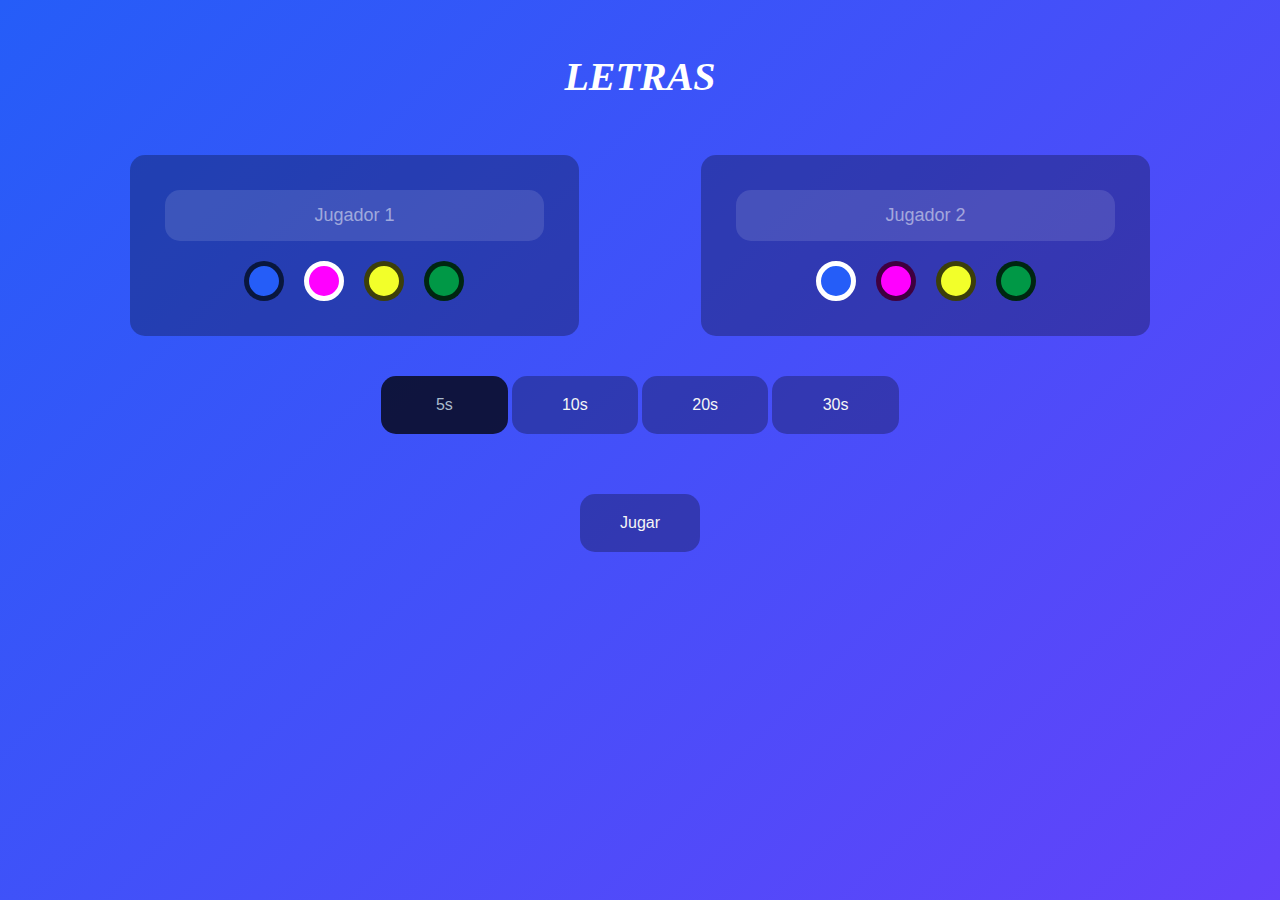
<file: index.html>
<!DOCTYPE html>
<html lang="es">
<head>
    <meta charset="UTF-8">
    <meta name="viewport" content="width=device-width, initial-scale=1.0">
    <title>Letras ✏</title>
    <link rel="icon" href="./lapiz.png" type="image/x-icon">
    
    <link rel="stylesheet" href="css/styles.css">
    <link rel="stylesheet" href="css/index.css">
    <script src="js/scripts.js"></script>
    <script src="js/index.js"></script>
    <!-- <audio src="./sonidos/Caketown 1.mp3" autoplay loop preload="auto"></audio> -->
    
</head>
<body>
    <audio id="botonSonido"></audio>
    <h1>
        <span class="letra">L</span>
        <span class="letra">E</span>
        <span class="letra">T</span>
        <span class="letra">R</span>
        <span class="letra">A</span>
        <span class="letra">S</span>
    </h1>

    <div id="jugadores">
        <div class="jugador">
            <input type="text" id="nombreJ1" name="nombre" placeholder="Jugador 1" maxlength="16">
            <div class="colores">
                <input type="button" name="#255DF8" class="color" onclick="cambiarFondo(event,0)">
                <input type="button" name="#FF00FF" class="color" onclick="cambiarFondo(event,0)">
                <input type="button" name="#F2FF2A" class="color" onclick="cambiarFondo(event,0)">
                <input type="button" name="#009846" class="color" onclick="cambiarFondo(event,0)">
            </div>
        </div>

        <div class="jugador">
            <input type="text" id="nombreJ2" name="nombre" placeholder="Jugador 2" maxlength="16"> 
            <div class="colores">
                <input type="button" name="#255DF8" class="color" onclick="cambiarFondo(event,1)">
                <input type="button" name="#FF00FF" class="color" onclick="cambiarFondo(event,1)">
                <input type="button" name="#F2FF2A" class="color" onclick="cambiarFondo(event,1)">
                <input type="button" name="#009846" class="color" onclick="cambiarFondo(event,1)">
            </div>
        </div>
    </div>
    <div id="tiempo">
        <button class="selected">5s</button>
        <button class="dark">10s</button>
        <button class="dark">20s</button>
        <button class="dark">30s</button>
    </div>
    <footer>
        <input type="button" value="Jugar" class="dark" onclick="continuarElegirPalabra()"> 
    </footer>
</body>
</html>
</file>
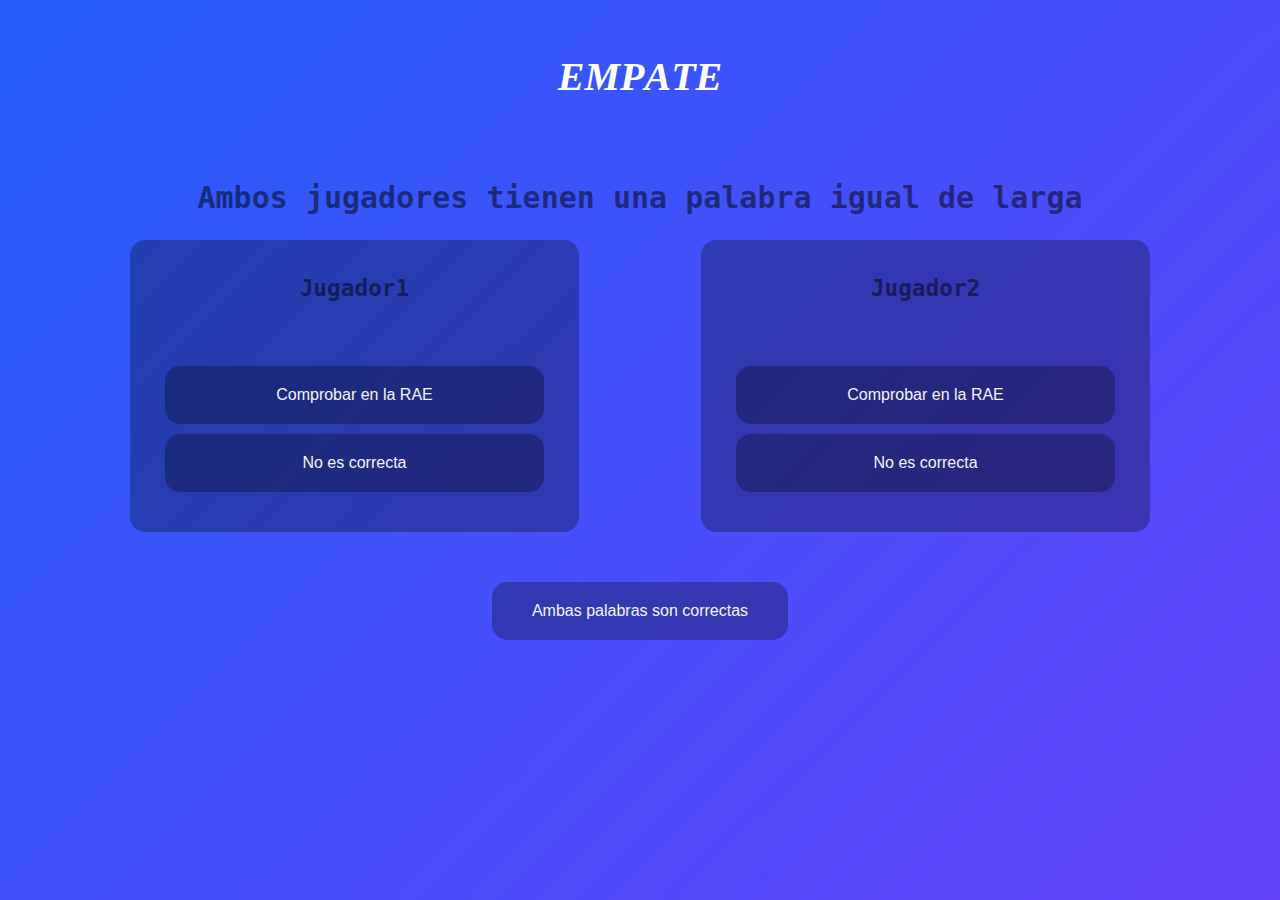
<file: comprobarEmpate.html>
<!DOCTYPE html>
<html lang="es">
<head>
    <meta charset="UTF-8">
    <meta name="viewport" content="width=device-width, initial-scale=1.0">

    <title>Letras ✏ Empate</title>
    <link rel="icon" href="./lapiz.png" type="image/x-icon">
    
    <link rel="stylesheet" href="css/styles.css">
    <link rel="stylesheet" href="css/index.css">
    <script src="js/scripts.js"></script>
    <script src="js/comprobarEmpate.js"></script>
</head>
<body>
    <h1>
        <span class="letra">E</span>
        <span class="letra">M</span>
        <span class="letra">P</span>
        <span class="letra">A</span>
        <span class="letra">T</span>
        <span class="letra">E</span>
    </h1>
    <h2>Ambos jugadores tienen una palabra igual de larga</h2>
    <div id="jugadores">
        <div class="jugador">
            <h4 id="nombreJ1">Jugador 1</h4>
            <h3 id="palabraJ1">PalabraJ1</h3>
            <input type="button" class="dark" value="Comprobar en la RAE" onclick="buscarRaePorInnerHTML('palabraJ1')">
            <input type="button" class="dark" value="No es correcta" onclick="palabraIncorrecta(0)">
        </div>

        <div class="jugador">
            <h4 id="nombreJ2">Jugador 2</h4>
            <h3 id="palabraJ2">PalabraJ2</h3>
            <input type="button" class="dark" value="Comprobar en la RAE" onclick="buscarRaePorInnerHTML('palabraJ2')">
            <input type="button" class="dark" value="No es correcta" onclick="palabraIncorrecta(1)">
        </div>
    </div>

    <footer>
        <input type="button" value="Ambas palabras son correctas" class="dark" onclick="ambasCorrectas()"> 
    </footer>
</body>
</html>
</file>
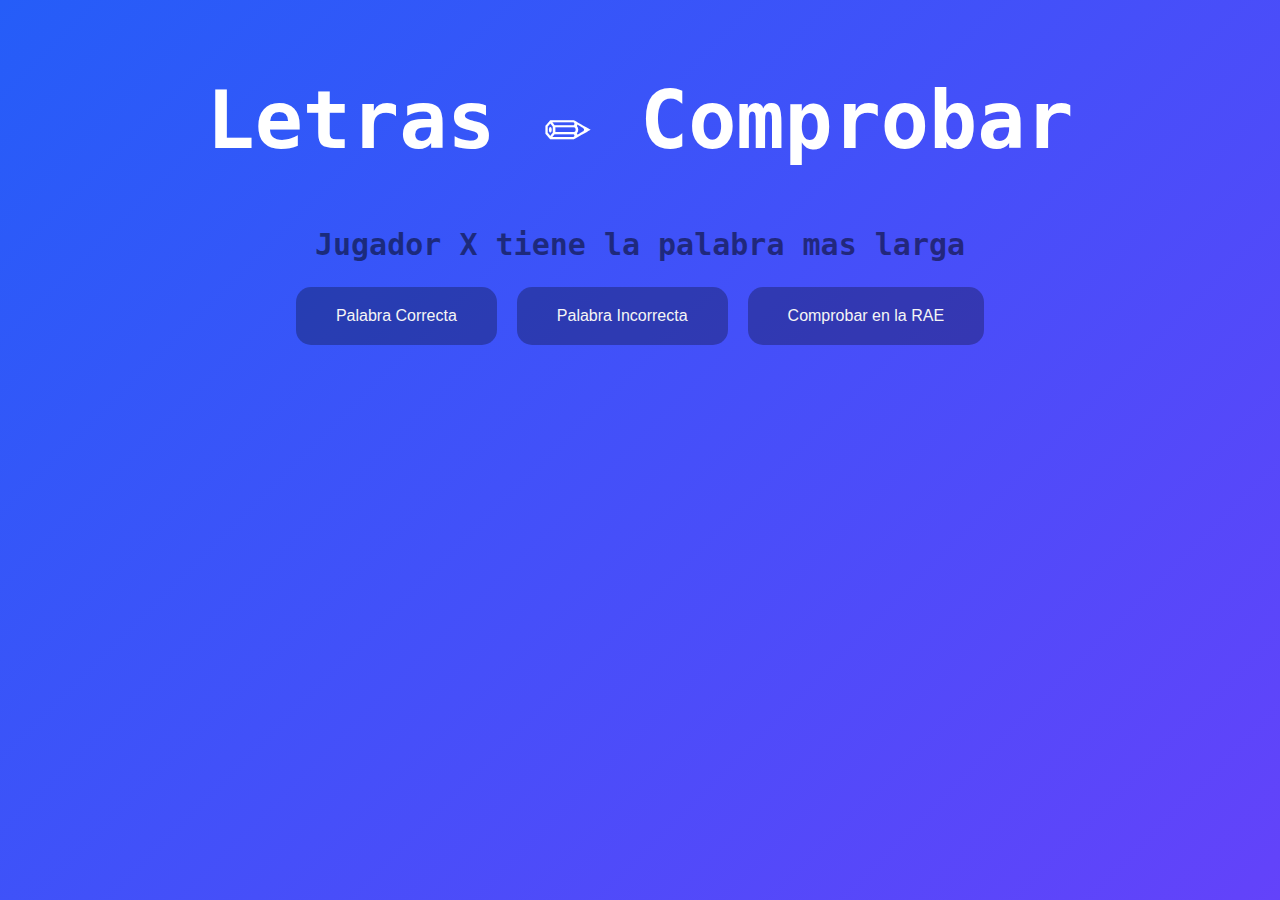
<file: comprobarPalabra.html>
<!DOCTYPE html>
<html lang="es">
<head>
    <meta charset="UTF-8">
    <meta name="viewport" content="width=device-width, initial-scale=1.0">

    <title>Letras ✏ Comprobar Palabra</title>
    <link rel="icon" href="./lapiz.png" type="image/x-icon">
    
    <link rel="stylesheet" href="css/styles.css">
    <link rel="stylesheet" href="css/comprobarPalabra.css">
    <script src="js/scripts.js"></script>
    <script src="js/comprobarPalabra.js"></script>
</head>
<body>
    <h2 id="titularPalabra">Letras ✏ Comprobar</h2>
    <h2 id="titularGanador">Jugador X tiene la palabra mas larga</h2>
    <div id="botonesEleccion">
        <input type="button" value="Palabra Correcta" id="palabraCorrecta" class="dark" onclick="palabraCorrecta()">
        <input type="button" value="Palabra Incorrecta" id="palabraInorrecta" class="dark" onclick="palabraIncorrecta()">
        <input type="button" value="Comprobar en la RAE" id="palabraJugador" class="dark" onclick="buscarRaePorInnerHTML('titularPalabra')">
    </div>
</body>
</html>
</file>
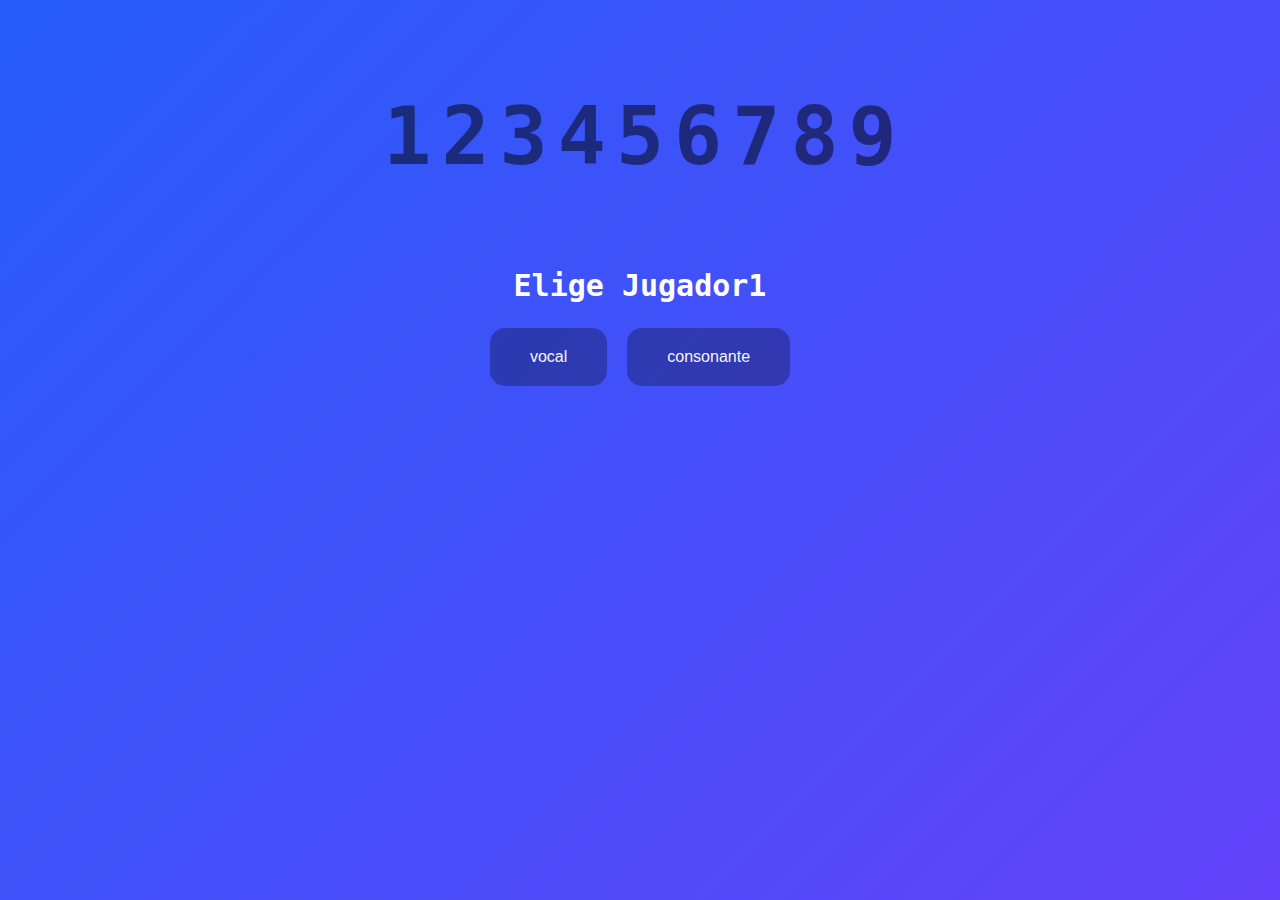
<file: elegirPalabra.html>
<!DOCTYPE html>
<html lang="es">
<head>
    <meta charset="UTF-8">
    <meta name="viewport" content="width=device-width, initial-scale=1.0">

    <title>Letras ✏ Elegir</title>
    <link rel="icon" href="./lapiz.png" type="image/x-icon">
    
    <link rel="stylesheet" href="css/styles.css">
    <link rel="stylesheet" href="css/elegirPalabra.css">
    <script src="js/scripts.js"></script>
    <script src="js/elegirPalabra.js"></script>
</head>
<body>
    <div id="listaLetras">
        <div>1</div>
        <div>2</div>
        <div>3</div>
        <div>4</div>
        <div>5</div>
        <div>6</div>
        <div>7</div>
        <div>8</div>
        <div>9</div>
    </div>
    <div id="loadingBar">
        <div></div>
    </div>
    <h2 id="titularEleccion">Elige jugador</h2>
    <div id="botonesEleccion">
        <input type="button" value="vocal" id="vocal" class="dark" onclick="setLetra('vocal')">
        <input type="button" value="consonante" id="consonante" class="dark" onclick="setLetra('consonante')">
        <input type="button" value="continuar" id="continuar" class="dark" style="display: none;" onclick="continuarElegirPalabra()">
    </div>
</body>
</html>
</file>
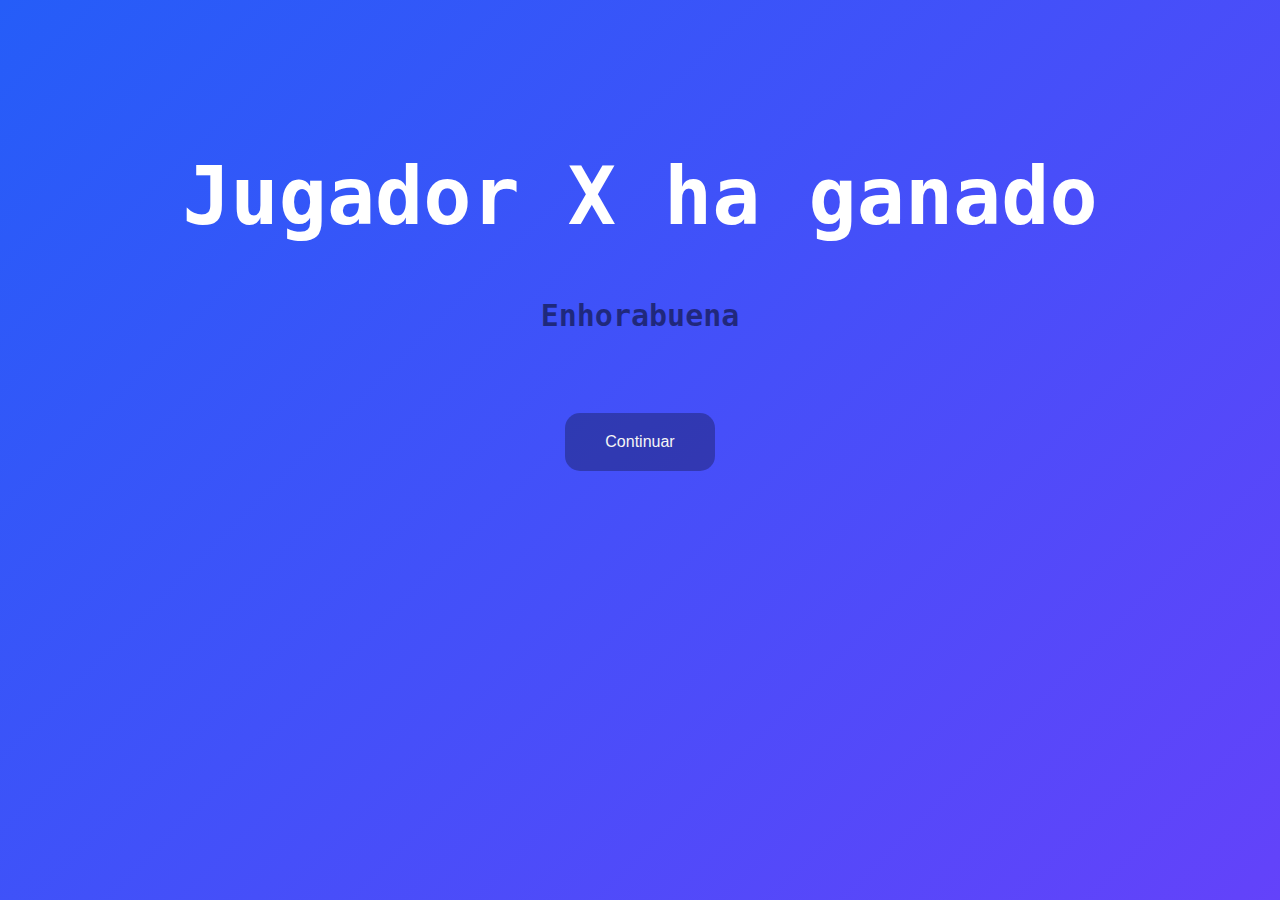
<file: hasGanado.html>
<!DOCTYPE html>
<html lang="es">
<head>
    <meta charset="UTF-8">
    <meta name="viewport" content="width=device-width, initial-scale=1.0">

    <title>Letras ✏ Fin</title>
    <link rel="icon" href="./lapiz.png" type="image/x-icon">

    <link rel="stylesheet" href="css/styles.css">
    <link rel="stylesheet" href="css/comprobarPalabra.css">
    <script src="js/scripts.js"></script>
    <script src="js/hasGanado.js"></script>
</head>
<body>
    <div class="contenedorConfetis" id="contenedorConfetis"></div>
    <h2 id="titularPalabra">Jugador X ha ganado</h2>
    <h3 id="subtituloPalabra">Enhorabuena</h3>
    <div id="botonesEleccion">
        <input type="button" value="Continuar" class="dark" onclick="reiniciarJuego();">
    </div>
</body>
</html>
</file>
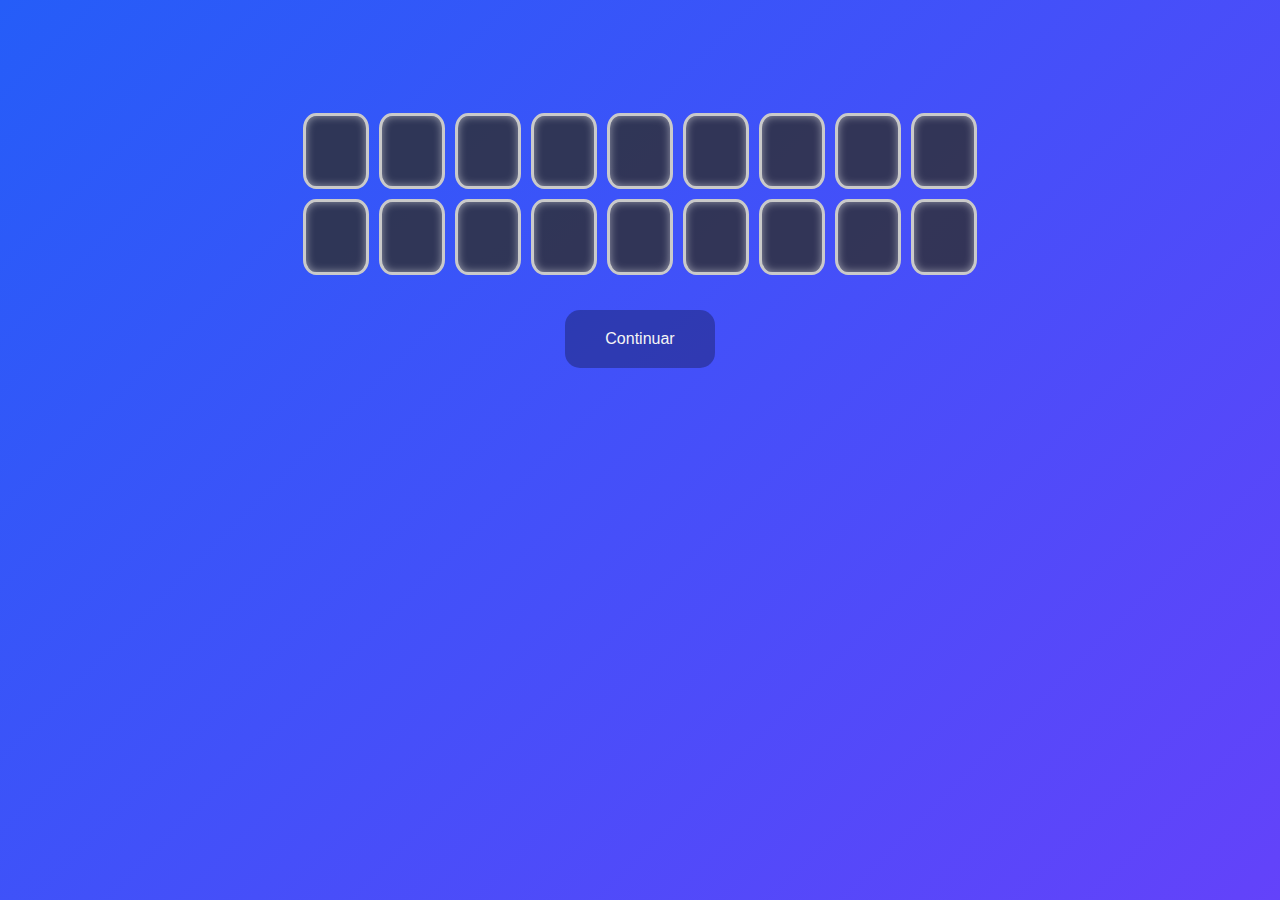
<file: introducirPalabra.html>
<!DOCTYPE html>
<html lang="es">
    <head>
        <meta charset="UTF-8">
        <meta name="viewport" content="width=device-width, initial-scale=1.0">

        <title>Letras ✏ Introducir</title>
        <link rel="icon" href="./lapiz.png" type="image/x-icon">

        <link rel="stylesheet" href="css/introducirPalabra.css">
        <script src="js/introducirPalabra.js"></script>
        <script src="js/scripts.js"></script>
        <link rel="stylesheet" href="css/styles.css">
    </head>

    <body>
        <h1></h1>
        <div id="contenedor1" class="super">
            <div class="caja"></div>
            <div class="caja"></div>
            <div class="caja"></div>
            <div class="caja"></div>
            <div class="caja"></div>
            <div class="caja"></div>
            <div class="caja"></div>
            <div class="caja"></div>
            <div class="caja"></div>
        </div>
        <div id="contenedor2" class="super">
            <div class="caja"></div>
            <div class="caja"></div>
            <div class="caja"></div>
            <div class="caja"></div>
            <div class="caja"></div>
            <div class="caja"></div>
            <div class="caja"></div>
            <div class="caja"></div>
            <div class="caja"></div>
        </div>
        <button id="botonI" class="dark">Continuar</button>
    </body>
</html>
</file>
<file: css/styles.css>
body{
    font-family: monospace;
    background-size: 350% 350%;
    animation: gradient 15s ease infinite;
    background-attachment: fixed;
}
@keyframes gradient {
	0% {
		background-position: 0% 50%;
	}
	50% {
		background-position: 100% 50%;
	}
	100% {
		background-position: 0% 50%;
	}
}
button.dark, input[type=button].dark{
    color: whitesmoke;
    cursor: pointer;
    background: rgba(0, 0, 0, 0.282);
    padding: 20px 40px;
    transition: 0.3s;
	border: none;
    text-align: center;
    border-radius: 15px;
	margin: 0px 10px 20px 10px;
    font-size: 16px;
}

button.dark:hover, input[type=button].dark:hover{
    color: #abc;
    background: rgba(0, 0, 0, 0.753);
}

@media only screen and (max-width: 768px) {
	input[type=button].dark{
        width: 90%;
    }
}

/* Burbujas */

.burbuja{
    background-color: #fff;
    opacity: 0;
    border-radius: 50%;

    position: absolute;
    bottom: 0;

    animation: burbujas 3s infinite;
    z-index: -1;
}

@keyframes burbujas {
    0%{
        bottom: 0;
        opacity: 0;
    }
    50%{
        opacity: .1;
    }
    100%{
        bottom: 100vh;
        opacity: 0;
    }
}

.burbuja:nth-child(1){
    width: 80px;
    height: 80px;
    left: 5%;
    animation-duration: 6s;
    animation-delay: 3s;
}

.burbuja:nth-child(2){
    width: 100px;
    height: 100px;
    left: 35%;
    animation-duration: 6s;
    animation-delay: 5s;
}

.burbuja:nth-child(3){
    width: 20px;
    height: 20px;
    left: 15%;
    animation-duration: 3s;
    animation-delay: 7s;
}

.burbuja:nth-child(4){
    width: 6vw;
    height: 6vw;
    left: 85%;
    animation-duration: 12s;
    animation-delay: 3s;
}

.burbuja:nth-child(5){
    width: 70px;
    height: 70px;
    left: 20%;
    animation-duration: 6s;
    animation-delay: 1s;
}

.burbuja:nth-child(6){
    width: 20px;
    height: 20px;
    left: 50%;
    animation-duration: 8s;
    animation-delay: 5s;
}

.burbuja:nth-child(7){
    width: 35px;
    height: 35px;
    left: 75%;
    animation-duration: 6s;
    animation-delay: 2s;
}

.burbuja:nth-child(8){
    width: 70px;
    height: 70px;
    left: 54%;
    animation-duration: 10s;
    animation-delay: 5s;
}
</file>
<file: css/index.css>
body{
    display: flex;
    justify-content: center;
    align-items: center;
    flex-wrap: wrap;
}

/* Título letras */
h1{
    display: flex;
    justify-content: center;
    margin: 50px 0px;
}
h1 > .letra{
    color: white;
    font: oblique bold 125% cursive ;
    animation: move 4s infinite ease-in-out;
    transform: translate(0, -5px);
}
/* Animación de las letras*/
@keyframes move {
    0% {
        transform: translate(0, -5px);
    }

    50% {
        transform: translate(0, 5px);
    }

    100% {
        transform: translate(0, -5px);

    } 
}
.letra:nth-child(1) {animation-delay: 0s;}

.letra:nth-child(2) {animation-delay: 1s;}

.letra:nth-child(3) {animation-delay: 2s;}

.letra:nth-child(4) {animation-delay: 3s;}

.letra:nth-child(5) {animation-delay: 4s;}

.letra:nth-child(6) {animation-delay: 5s;}

/* Cuadrados de jugadores */
#jugadores{
    width: 100%;
    height: auto;
    display: flex;
    justify-content: space-evenly;
    flex-wrap: wrap;
}
#jugadores > .jugador{
    width: 30%;
    padding: 35px;
    background-color: rgba(0, 0, 0, 0.282);
    border-radius: 15px;

    display: flex;
    align-items: center;
    flex-wrap: wrap;
    flex-direction: column;
}
h2{
    color: rgba(0, 0, 0, 0.5);
    text-align: center;
    font-size: 30px;
    width: 80%;
    padding: 0px 10%;
}
h4{
    margin: 0px;
    color: rgba(0, 0, 0, 0.5);
    font-size: 1.75em;
    text-align: center;
}
h3{
    color: rgba(255, 255, 255, 0.8);
    font-size: 30px;
}
.jugador > input[type=button]{
    width: 100%;
    margin: 5px 0px 5px 0px;
}
input{
    border: none;
    text-align: center;
    border-radius: 15px;
}
#jugadores > .jugador > input[type=text]{
    width: 100%;
    padding: 15px 0px;
    font-size: 18px;
    background: rgba(255, 255, 255, 0.118);
    color: rgba(255, 255, 255, 0.8);
}
input::placeholder{ 
    text-align: center;
    color: rgba(255, 255, 255, 0.5);
}

/* Botones de colores*/
.colores{
    margin-top: 10px;
    /* margin-bottom: 17px; */
    display: flex;
}
.color{
    background: #444;
    border-width: 5px;
    border-color: rgba(0, 0, 0, 0.753);
    border-style: solid;
    
    margin: 0px 10px;
    width: 40px;
    height: 40px; 
    border-radius: 30px;
    margin-top: 10px;
    transition: 0.2s;
}
.color:hover{
    cursor: pointer;
    border-width: 2px;
    box-shadow: 0px 0px 5px black;
}

/* Pie de página*/
footer{
    display: flex;
    justify-content: center;
    margin-top: 50px;
}

@media only screen and (max-width: 768px) {
    body{
        margin: 0px;
    }
    #jugadores > .jugador{
        width: 100%;
        border-radius: 0px;
    }
    #jugadores > .jugador:nth-child(1){
        margin-bottom: 40px;
    }
    .colores{
        flex-wrap: wrap;
    }
    footer{
        width: 90%;
    }
}

/* Botones tiempo */

#tiempo{
    width: 100%;
    display: flex;
    justify-content: center;
    align-items: center;
    flex-wrap: wrap;
    margin-top: 40px;
}

#tiempo .dark{
    margin-right: 2px;
    margin-left: 2px;
    width:10%;
    display: flex;
    justify-content: center;
    align-items: center;
    margin-bottom: 10px;
}

.selected{
    width: 10%;
    color: #abc;
    background: rgba(0, 0, 0, 0.753);
    cursor: pointer;
    padding: 20px 40px;
    transition: 0.3s;
	border: none;
    border-radius: 15px;
    font-size: 16px;
    margin-right: 2px;
    margin-left: 2px;
    display: flex;
    justify-content: center;
    margin-bottom: 10px;
}
</file>
<file: css/comprobarPalabra.css>
body{
    display: flex;
    flex-direction: column;
    align-items: center
}
#botonesEleccion{
    width: 100%;
    display: flex;
    flex-wrap: wrap;
    justify-content: center;
}
#titularPalabra{
    text-align: center;
    color: white;
    font-size: 80px;
    margin-bottom: 35px;
}
#titularGanador{
    text-align: center;
    font-size: 30px;
    color: rgba(0, 0, 0, 0.5);
}
h3{
    margin: 20px 0px 80px 0px;
    font-size: 30px;
    color: rgba(0, 0, 0, 0.5);

}

.confeti{
    pointer-events: none;
    position: relative;
    opacity: 0;
    margin: 5px;
}

.contenedorConfetis{
    align-self: stretch;
    padding: 3%;
    justify-content: space-evenly;
    display: flex;
    flex-wrap: wrap;
    flex-direction: row;
}
</file>
<file: css/elegirPalabra.css>
body{
    color: white;
}

#listaLetras{
    display: flex;
    justify-content: center;
    flex-wrap: wrap;
    margin: 90px 0px 20px 0px;
}

#listaLetras > div{
    font-size: 80px;
    color: rgba(0, 0, 0, 0.5);
    font-weight: bold;
    margin: 0px 5px;
}

#titularEleccion{
    font-size: 30px;
    text-align: center;
}

#botonesEleccion{
    display: flex;
    flex-wrap: wrap;
    justify-content: center;
}

#loadingBar {
    background: rgba(0, 0, 0, 0.3);
    border-radius: 15px;
    width: 90%;
    visibility: hidden;
    margin: auto;
}
#loadingBar > div{
    border-radius: 15px;
    background: #fff;
    height: 40px;
    width: 0%;
}
</file>
<file: css/introducirPalabra.css>
body {
    display: flex;
    justify-content: center;
    align-items: center;
    flex-direction: column;
}

.super {
    display: flex;
    font-size: 30px;
}

.caja {
    border: 3px solid rgb(202, 202, 202);
    border-radius: 20%;
    width: 60px;
    height: 70px;
    margin: 5px;
    display: flex;
    justify-content: center;
    align-items: center;
    transition: 0.2s;
    cursor: pointer;
    box-shadow: 0px 0px 8px rgba(255, 255, 255, 0.5) inset;
    background-color: rgba(46, 46, 46, 0.8);
    color: white;
}

@media screen and (max-width: 699px) {
    .caja {
        height: 10vw;
        font-size: 5vw;
    }

    .super{
        width: 100%;
    }
}

.caja:hover{
    background-color: rgba(46, 46, 46, 0.5);
}

h1{
    color: white;
    font-size: 2.4em;
    margin: 50px 0px 50px 0px;
}

button#botonI{
    margin-top: 30px;
}

/* Cajas para simular la eleccion de una letra */
.diseñoCaja {
    border: 3px solid rgb(202, 202, 202);
    border-radius: 50%;
    width: 60px;
    height: 70px;
    margin: 5px;
    display: flex;
    justify-content: center;
    align-items: center;
    transition: 0.2s;
    cursor: pointer;
    background-color: #DDDDDD;
    box-shadow: 0px 0px 5px rgb(255, 255, 255) inset;
    background-color: rgba(46, 46, 46, 0.8);
    opacity: 0.8;
    color: white;
}
</file>
